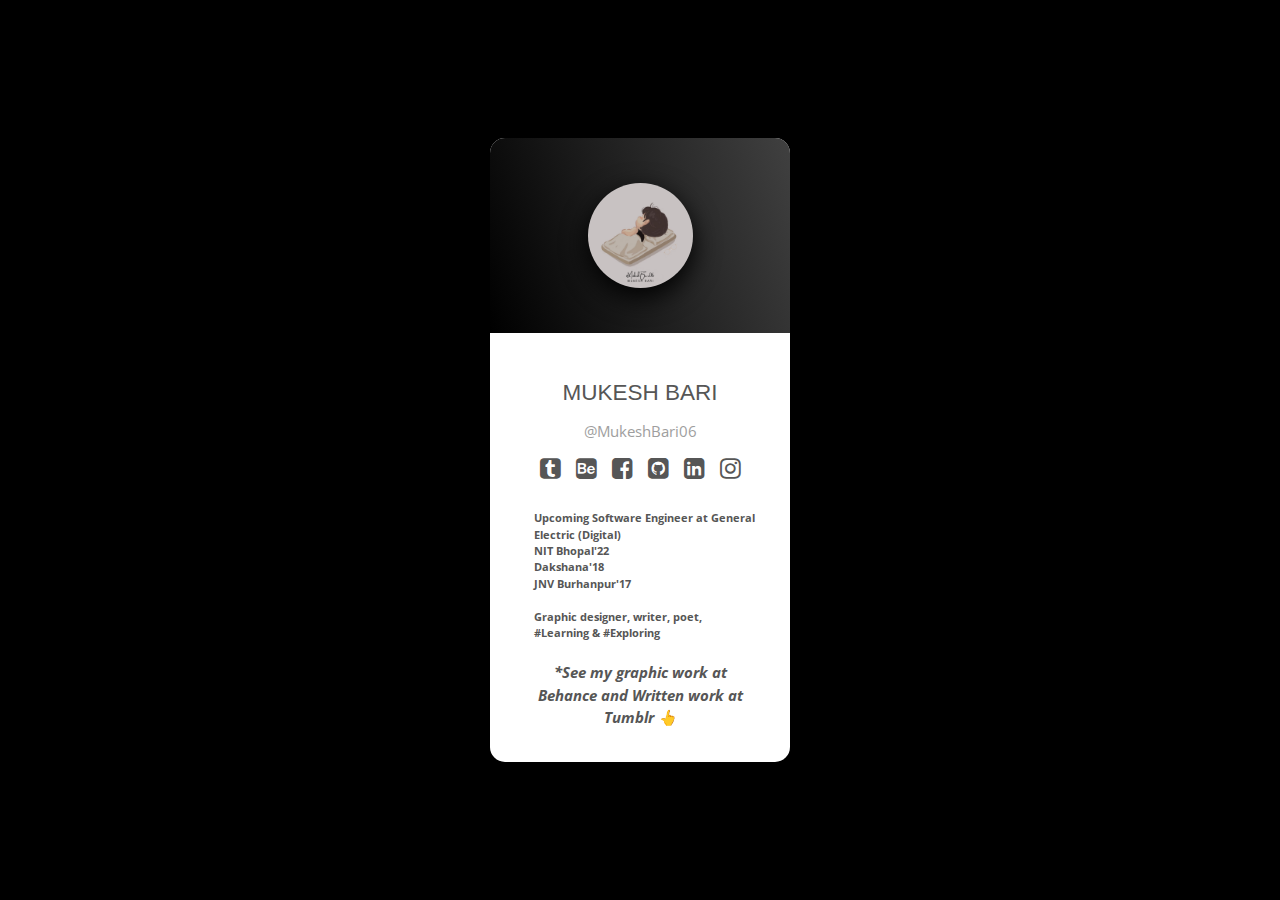
<file: index.html>
<!DOCTYPE html>
<html lang="en">

<head>
	<link rel="stylesheet" href="style.css">
	<link rel="preconnect"
		  href="https://fonts.gstatic.com">
	<link href="https://fonts.googleapis.com/css2?family=Open+Sans+Condensed:wght@300&display=swap"
		  rel="stylesheet">

	<meta name="viewport" content="width=device-width, initial-scale=1">
	<link rel="stylesheet" href="https://www.w3schools.com/w3css/4/w3.css">
	<link rel="stylesheet" href="https://cdnjs.cloudflare.com/ajax/libs/font-awesome/4.7.0/css/font-awesome.min.css">


</head>

<body>
	<div class="container">
		<div class="user-image">
			<img src="profilepic.png"
				 alt="this image contains user-image">
		</div>

		<div class="content">
			<h3 class="name">Mukesh Bari</h3>
			<p class="username">@MukeshBari06</p>

			<div class="links">
				<a class="app" href="https://www.tumblr.com/blog/view/mukeshbari06"
				   target="_blank" title="My written work @MukeshBari06">
					<i class="w3-xlarge fa fa-tumblr-square"></i>
				</a>

				<a class="app" href="https://www.behance.net/MukeshBari06"
				   title="My graphic work @MukeshBari06" target="_blank">
					<i class="w3-xlarge fa fa-behance-square"></i>
				</a>

				<a class="app" href="https://www.facebook.com/MukeshBari06/"
				   target="_blank" title="Facebook: Mukesh Bari">
					<i class="w3-xlarge fa fa-facebook-square"></i>
				</a>

				<a class="app" href="https://github.com/MukeshBari06"
				   title="GitHub: MukeshBari06" target="_blank">
					<i class="w3-xlarge fa fa-github-square"></i>
				</a>

				<a class="app" href="https://www.geeksforgeeks.org/MukeshBari06"
				   title="LinkedInL: Mukesh Bari" target="_blank">
					<i class="w3-xlarge fa fa-linkedin-square"></i>
				</a>

				<a class="app" href="https://www.instagram.com/MukeshBari06"
				   target="_blank" title="Instagram: @MukeshBari">
					<i class="w3-xlarge fa fa-instagram"></i>
				</a>
			</div>

			<br>

			<p class="details">
				<b>
					Upcoming Software Engineer at General Electric (Digital)<br>
					NIT Bhopal'22<br>
					Dakshana'18<br>
					JNV Burhanpur'17<br>
					<br>
					Graphic designer, writer, poet, #Learning & #Exploring 
				</b>
			</p>
			<p><i> <b>*See my graphic work at Behance and Written work at Tumblr 👆</b></i></p>

		</div>
	</div>


</body>

</html>
</file>
<file: style.css>
*{
	margin: 0;
	padding: 0;
	box-sizing: border-box;
}

body{
	height: 100vh;
	display: flex;
	justify-content: center;
	background-color: rgb(0, 0, 0);
	align-items: center;
}

.container{
	width: 20em;
	background-color: rgb(255, 255, 255);
	overflow: hidden;
	border-radius: 1em;
	text-align: center;
	font-family: 'Open Sans Condensed', sans-serif;
	font-size: 1em;
}

.user-image{
	padding: 3em 0;
	background-image: linear-gradient(70deg,#000000,#404040);
}

.user-image img{
	width: 7em;
	height: 7em;
	border-radius: 50%;
	box-shadow: 0 0.6em 1.8em ;
	object-fit: cover;
}

.content{
	color: #565656;
	padding: 2.2em;
}

.name{
	font-size: 1.5em;
	text-transform: uppercase;
}

.username{
	font-size: 1em;
	color: #9e9e9e;
}

.links{
	display: flex;
	justify-content: center;
}

a{
	text-decoration: none;
	color: #565656;
	transition: all 0.3s;
	font-size: 2em;
	margin-right: .5em;
}

a:last-child{
	margin: 0;
}

.app:hover {
	color: rgb(0, 0, 0);
	transform: scale(1.5, 1.5)
}

.details {
	text-align: left;
	margin-bottom: 1.8em;
	font-size: .73em;
	padding-left:1em;
}
</file>
